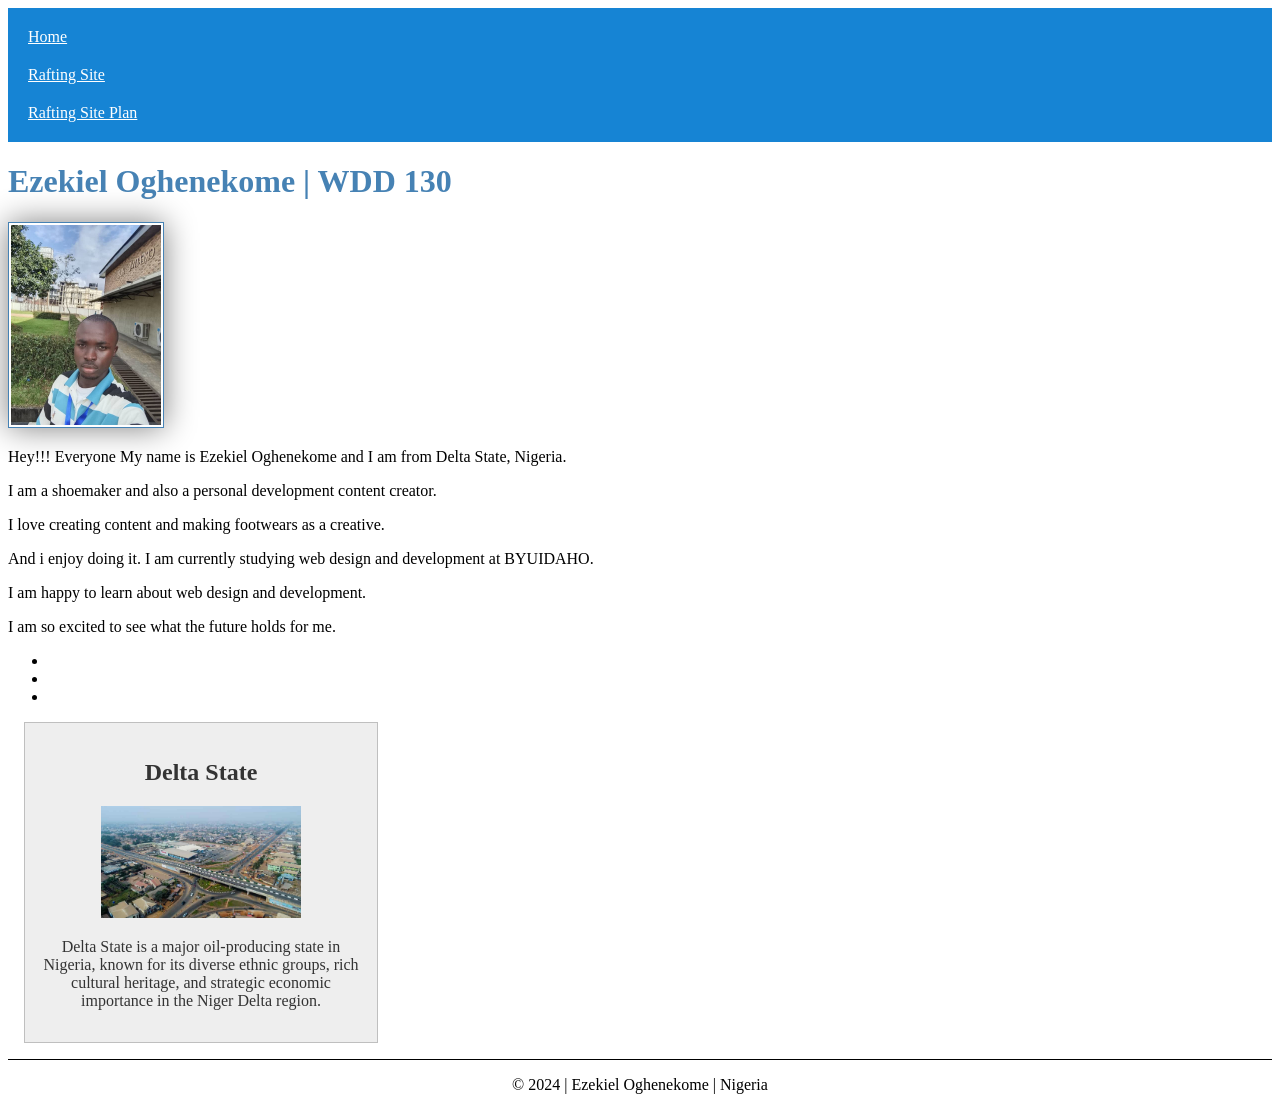
<file: index.html>
<!DOCTYPE html>
<html lang="en">

<head>
    <meta charset="UTF-8">
    <meta name="viewport" content="width=device-width, initial-scale=1.0">
    <title>Ezekiel Oghenekome | WDD 130</title>
    <meta name="description" content="Ezekiel Oghenekome's BYU-Idaho WDD130 course home page">
    <meta name="author" content="Ezekiel Oghenekome">

    <link rel="stylesheet" href="styles/styles.css">

</head>

<body>
    <header>
        <nav>
            <a href="#">Home</a>
            <a href="wwr/">Rafting Site</a>
            <a href="wwr/site-plan-rafting.html">Rafting Site Plan</a>
        </nav>
    </header>
    <main>
        <h1>Ezekiel Oghenekome | WDD 130</h1>

        <img src="images/profile.jpg" alt="Ezekiel Oghenekome Profile Picture" width="200">

        <p>Hey!!! Everyone My name is Ezekiel Oghenekome and I am from Delta State, Nigeria.</p>
        <p>I am a shoemaker and also a personal development content creator.</p>

        <p>I love creating content and making footwears as a creative.</p>

        <p>And i enjoy doing it. I am currently studying
            web design and development at BYUIDAHO.</p>

        <p>I am happy to learn about web design and development.</p>

        <p>I am so excited to see what the future holds for me.</p>

        <ul>
            <li><a href=""></a></li>
            <li><a href=""></a></li>
            <li><a href=""></a></li>
        </ul>
    </main>
    <aside>
        <h2>Delta State</h2>
        <img src="images/delta.jpg" alt="Delta's High Way">
        <p>Delta State is a major oil-producing state in Nigeria,
            known for its diverse ethnic groups, rich cultural heritage, and strategic economic importance in the Niger Delta region.</p>
    </aside>
    <footer>
        <p>&copy; 2024 | Ezekiel Oghenekome | Nigeria</p>
    </footer>

</body>

</html>
</file>
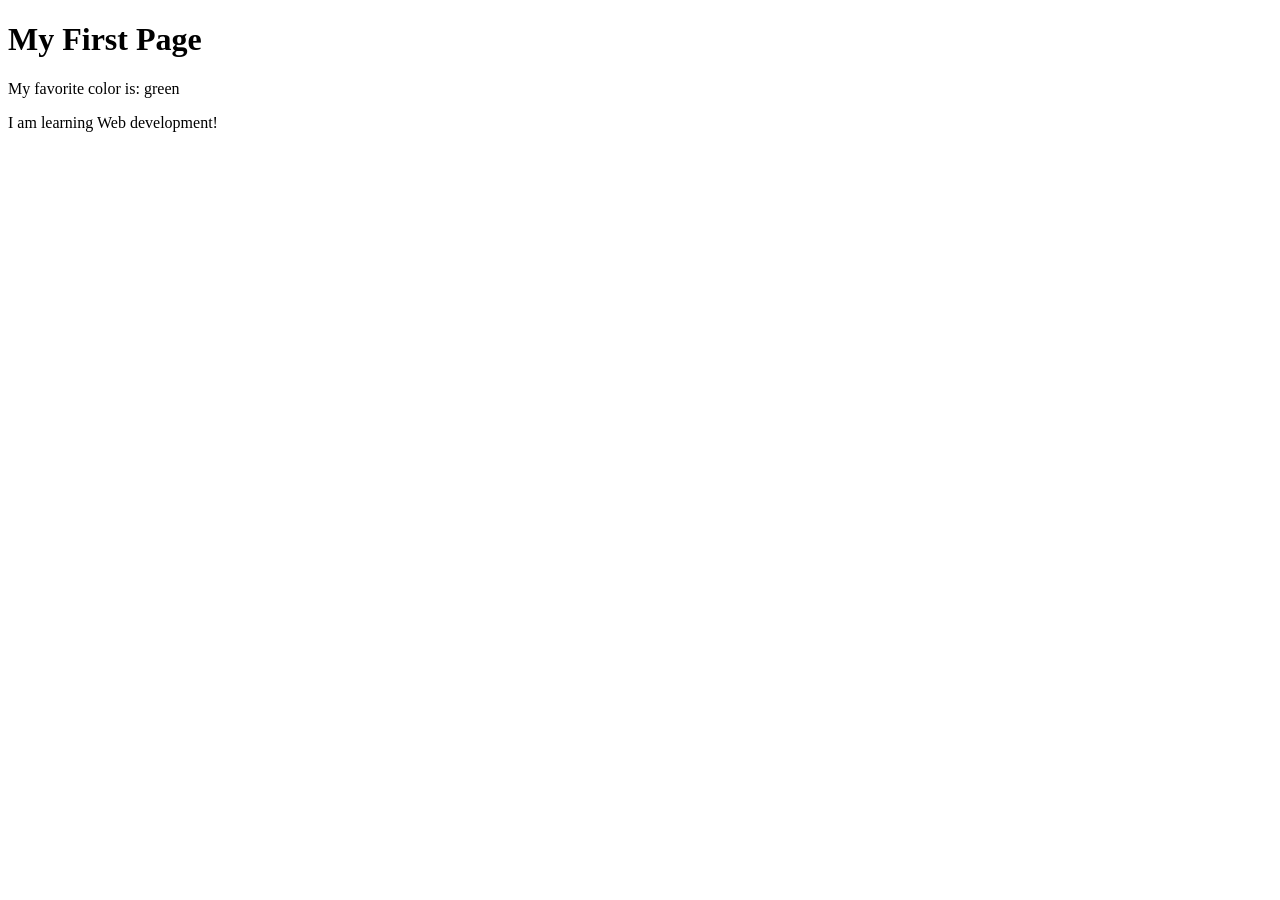
<file: week01/first-page.html>
<!DOCTYPE html>
<html lang="en">

<head>
    <meta charset="UTF-8">
    <meta name="viewport" content="width=device-width, initial-scale=1.0">
    <title>My First Page</title>
</head>

<body>
    <h1>My First Page</h1>
    <p>My favorite color is: green </p>
    <p>I am learning Web development!</p>
</body>

</html>
</file>
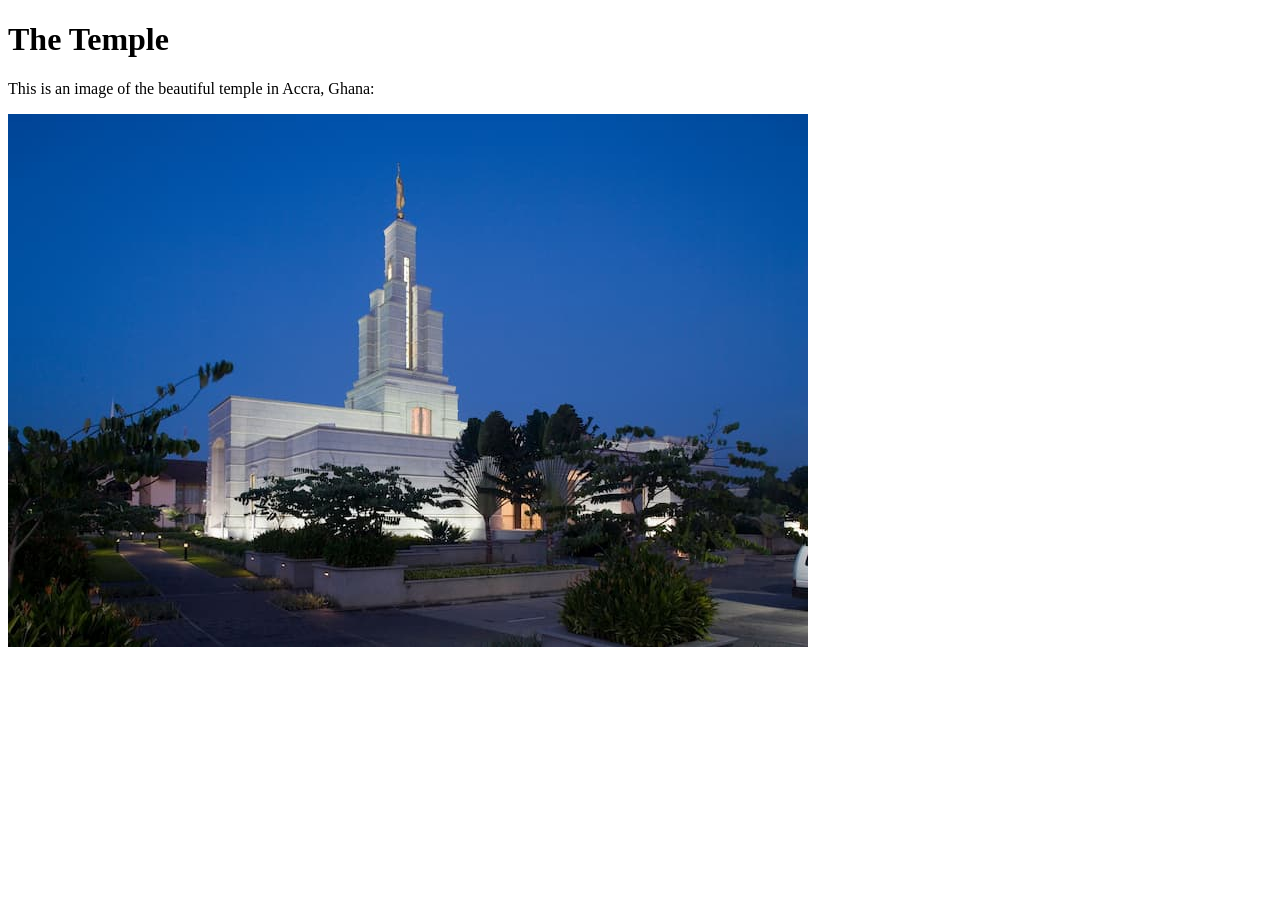
<file: week01/images-solution.html>
<!DOCTYPE html>
<html lang="en">

<head>
    <meta charset="UTF-8">
    <meta name="viewport" content="width=device-width, initial-scale=1.0">
    <title>Temple Image</title>
</head>

<body>
    <h1>The Temple</h1>
    <p>This is an image of the beautiful temple in Accra, Ghana:</p>
    <img src="images/temple-small.jpg" alt="The Accra Ghana Temple">

</body>

</html>
</file>
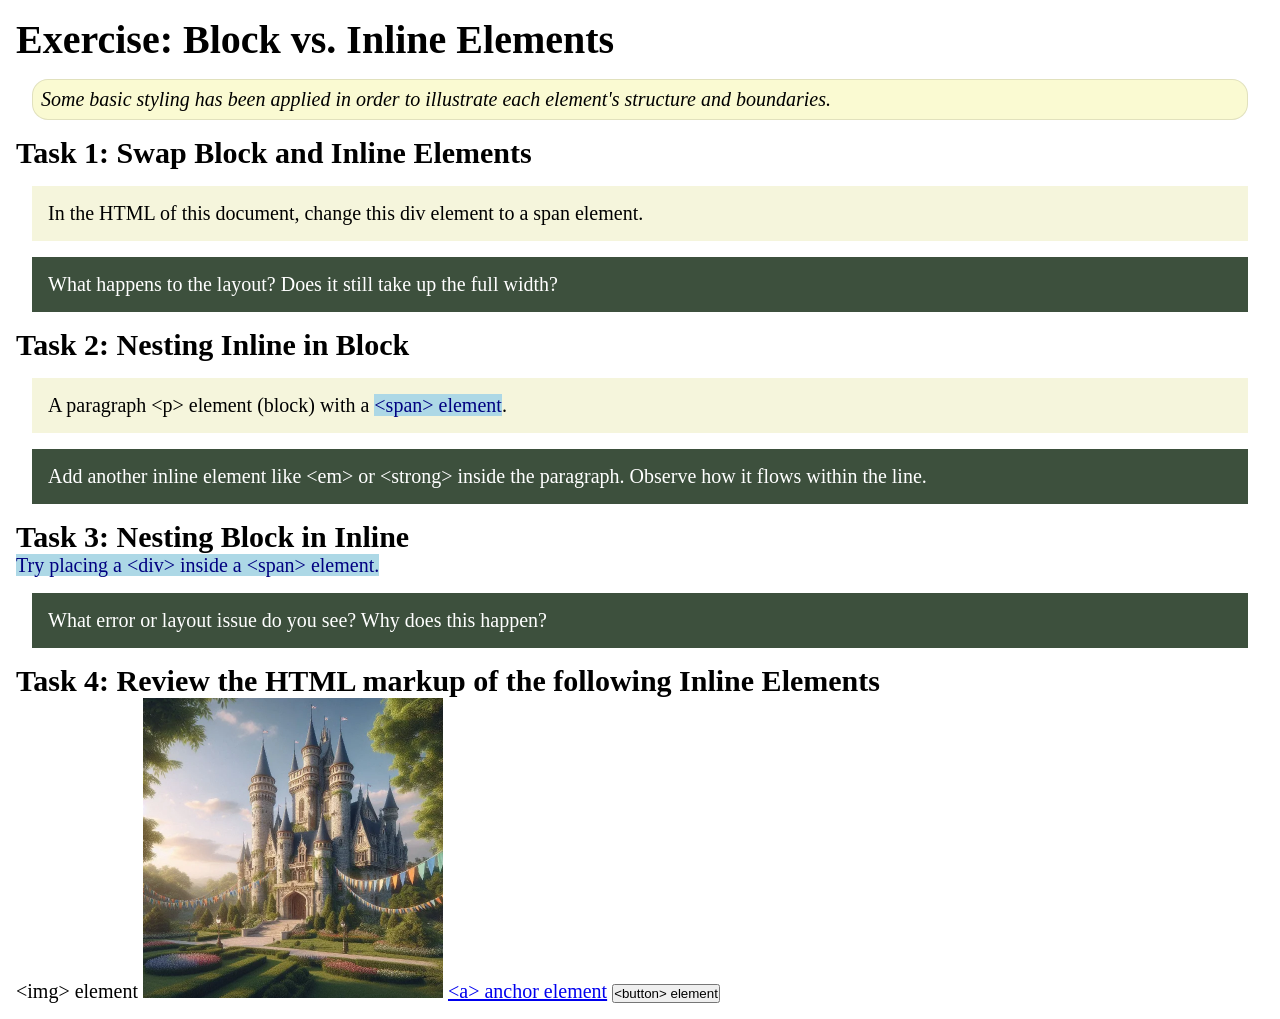
<file: week02/block-vs-inline.html>
<!DOCTYPE html>
<html lang="en">

<head>
    <meta charset="UTF-8">
    <meta name="viewport" content="width=device-width, initial-scale=1.0">
    <title>Exercise: Block vs. Inline Elements</title>
    <link rel="stylesheet" href="styles/block-vs-inline.css">
</head>

<body>
    <main>
        <h1>Exercise: Block vs. Inline Elements</h1>
        <p class="note">Some basic styling has been applied in order to illustrate each element's structure and boundaries.</p>

        <h2>Task 1: Swap Block and Inline Elements</h2>
        <div>In the HTML of this document, change this div element to a span element.</div>

        <p class="question">What happens to the layout? Does it still take up the full width?</p>

        <h2>Task 2: Nesting Inline in Block</h2>
        <p>A paragraph &lt;p&gt; element (block) with a <span>&lt;span&gt; element</span>.</p>
        <p class="question">Add another inline element like &lt;em&gt; or &lt;strong&gt; inside the paragraph. Observe how it flows within the line.</p>

        <h2>Task 3: Nesting Block in Inline</h2>
        <span>Try placing a &lt;div&gt; inside a &lt;span&gt; element.</span>
        <p class="question">What error or layout issue do you see? Why does this happen?</p>

        <h2>Task 4: Review the HTML markup of the following Inline Elements</h2>
        &lt;img&gt; element
        <img src="images/castle.webp" alt="placeholder image (images are inline)" width="300" height="300">
        <a href="https://churchofjesuschrist.org">&lt;a&gt; anchor element</a>
        <button type="button">&lt;button&gt; element</button>
    </main>
</body>

</html>
</file>
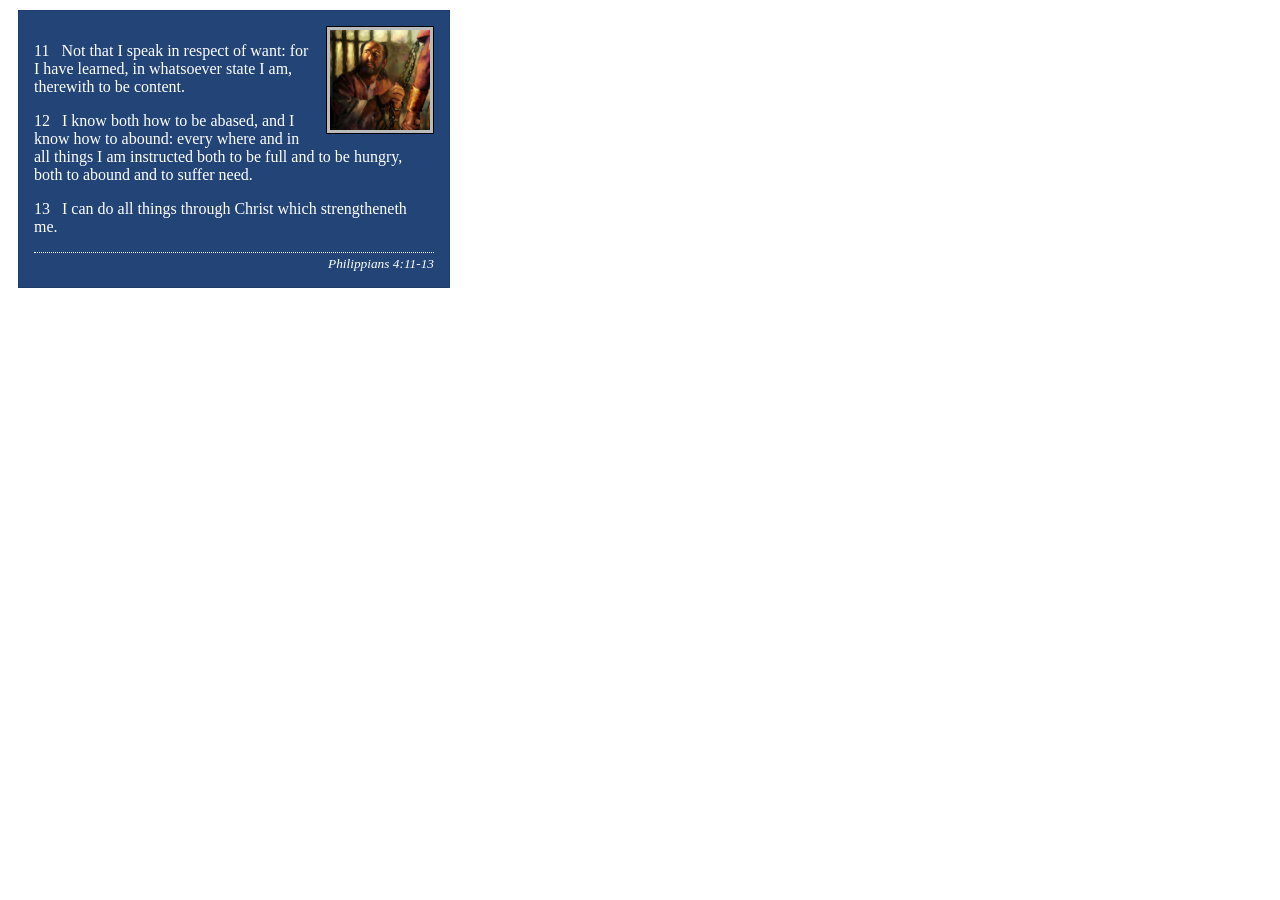
<file: week02/box-model-solution.html>
<!DOCTYPE html>
<html lang="en">

<head>
    <meta charset="UTF-8">
    <meta name="viewport" content="width=device-width, initial-scale=1.0">
    <title>Box Model Activity</title>
    <link rel="stylesheet" href="styles/box-model-solution.css">
</head>

<body>
    <main>
        <div class="callout">
            <img src="images/apostle-paul-imprisoned.webp" alt="Paul the Apostle - Imprisoned in Rome" width="200" height="200">
            <blockquote>
                <p>11 &nbsp; Not that I speak in respect of want: for I have learned, in whatsoever state I am, therewith to be content.</p>
                <p>12 &nbsp; I know both how to be abased, and I know how to abound: every where and in all things I am instructed both to be full and to be hungry, both to abound and to suffer need.</p>
                <p>13 &nbsp; I can do all things through Christ which strengtheneth me.</p>
            </blockquote>
            <cite>Philippians 4:11-13</cite>
        </div>
    </main>
</body>

</html>
</file>
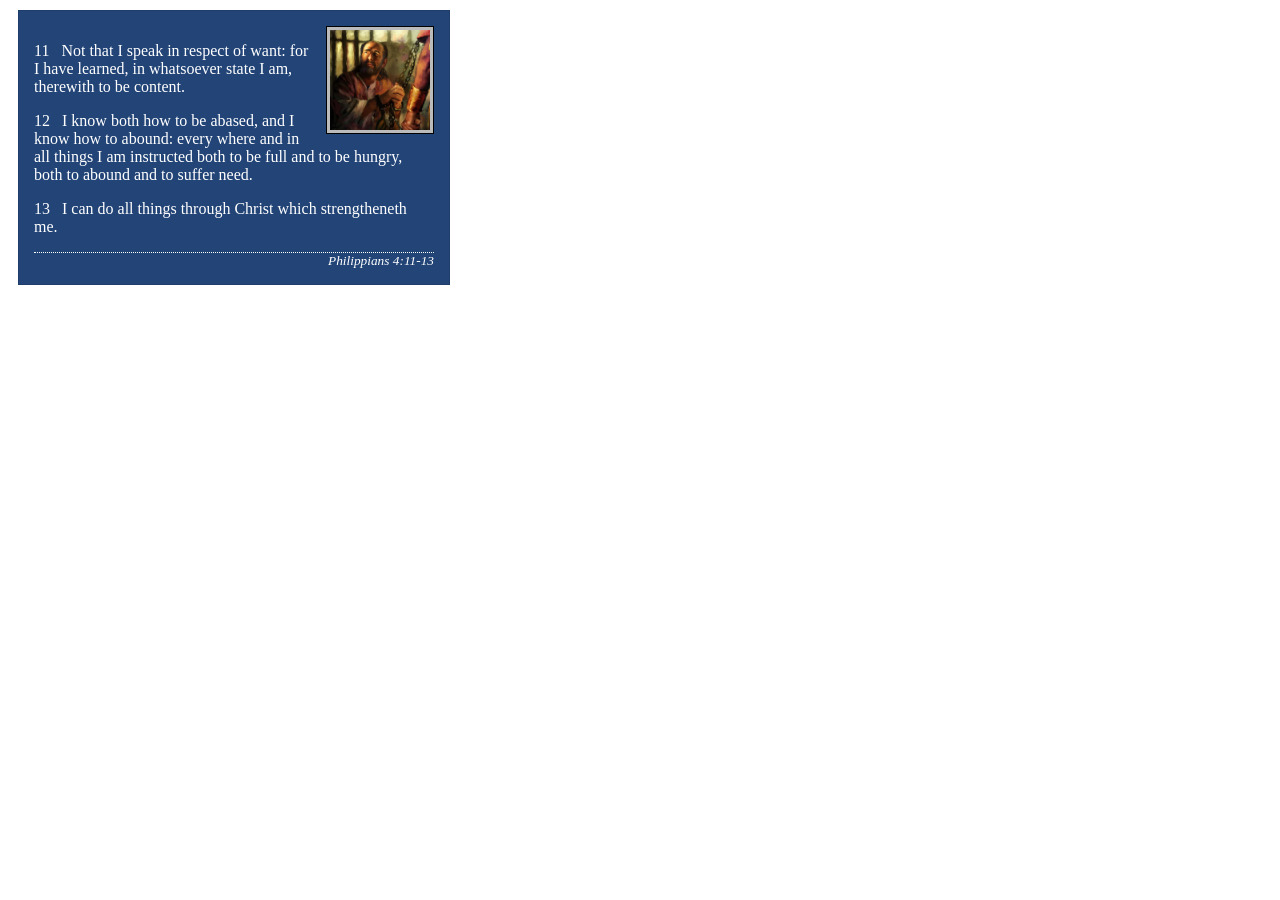
<file: week02/box-model.html>
<!DOCTYPE html>
<html lang="en">

<head>
    <meta charset="UTF-8">
    <meta name="viewport" content="width=device-width, initial-scale=1.0">
    <title>Box Model Activity</title>
    <link rel="stylesheet" href="styles/box-model.css">
</head>

<body>
    <main>
        <div class="callout">
            <img src="images/apostle-paul-imprisoned.webp" alt="Paul the Apostle - Imprisoned in Rome" width="200" height="200">
            <blockquote>
                <p>11 &nbsp; Not that I speak in respect of want: for I have learned, in whatsoever state I am, therewith to be content.</p>
                <p>12 &nbsp; I know both how to be abased, and I know how to abound: every where and in all things I am instructed both to be full and to be hungry, both to abound and to suffer need.</p>
                <p>13 &nbsp; I can do all things through Christ which strengtheneth me.</p>
            </blockquote>
            <cite>Philippians 4:11-13</cite>
        </div>
    </main>
</body>

</html>
</file>
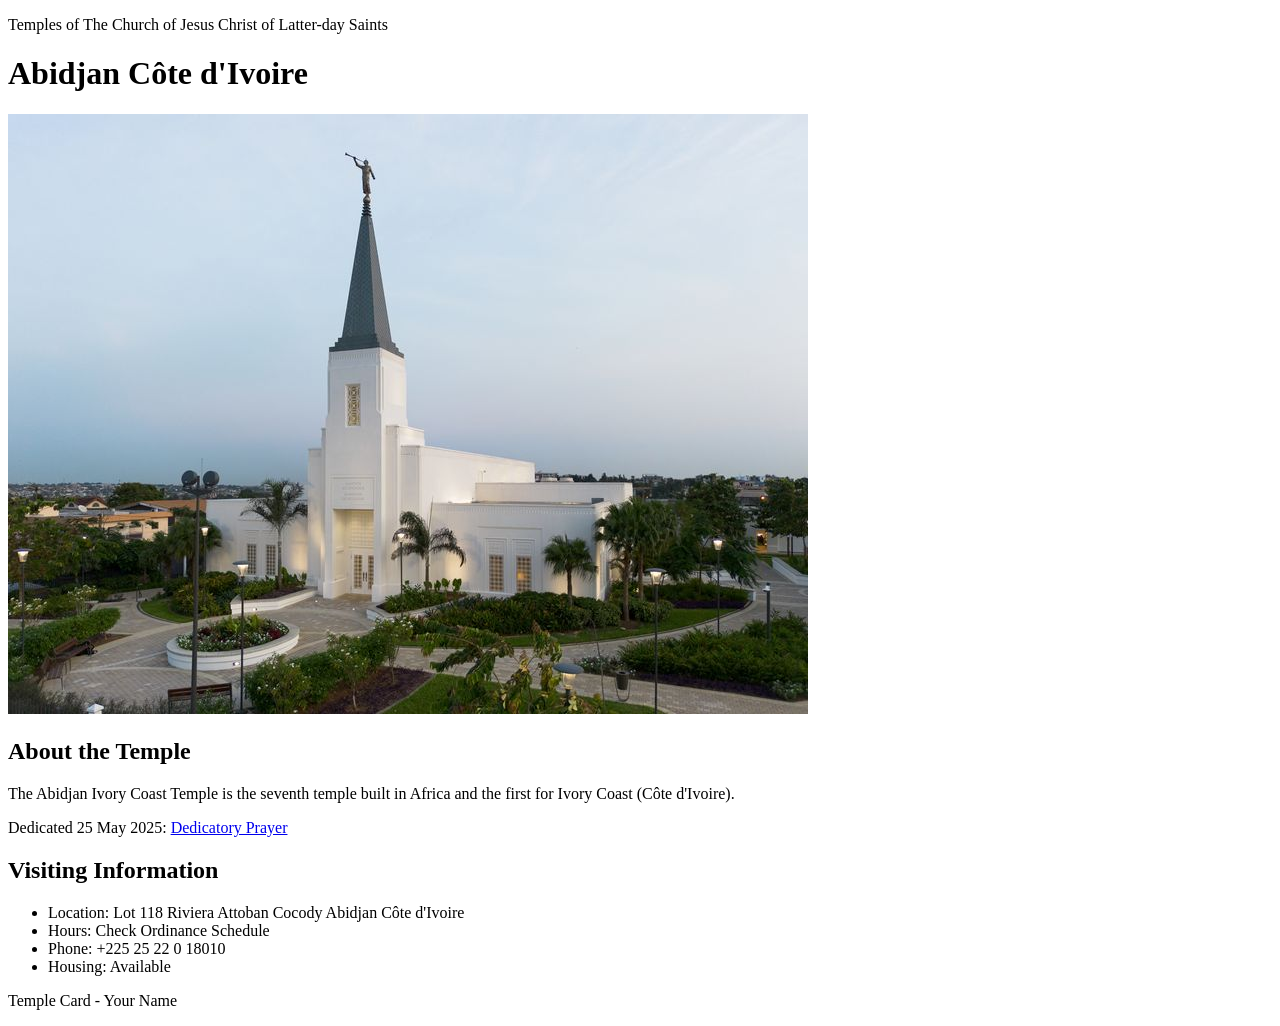
<file: week02/temple.html>
<!DOCTYPE html>
<html lang="en">

<head>
    <meta charset="UTF-8">
    <meta name="viewport" content="width=device-width, initial-scale=1.0">
    <title>Temple Card - Abidjan Côte d'Ivoire</title>
</head>

<body>
    <header>
        <p>Temples of The Church of Jesus Christ of Latter-day Saints</p>
    </header>
    <main>
        <h1>Abidjan Côte d'Ivoire</h1>
        <picture>
            <img src="images/abidjan-ivory-coast.jpeg" alt="Abidjan Côte d'Ivoire Temple">
        </picture>
        <section>
            <h2>About the Temple</h2>
            <p>The Abidjan Ivory Coast Temple is the seventh temple built in Africa and the first for Ivory Coast (Côte d'Ivoire).</p>
            <p>Dedicated 25 May 2025: <a href="https://www.churchofjesuschrist.org/temples/dedicatory-prayer/abidjan-ivory-coast-temple/2025-05-25?lang=eng" target="_blank" rel="noopener noreferrer">Dedicatory Prayer</a></p>
        </section>
        <section>
            <h2>Visiting Information</h2>
            <ul>
                <li>Location: Lot 118 Riviera Attoban Cocody Abidjan Côte d'Ivoire</li>
                <li>Hours: Check Ordinance Schedule</li>
                <li>Phone: +225 25 22 0 18010</li>
                <li>Housing: Available</li>
            </ul>
        </section>
    </main>
    <footer>
        <p>Temple Card - Your Name</p>
    </footer>
</body>

</html>
</file>
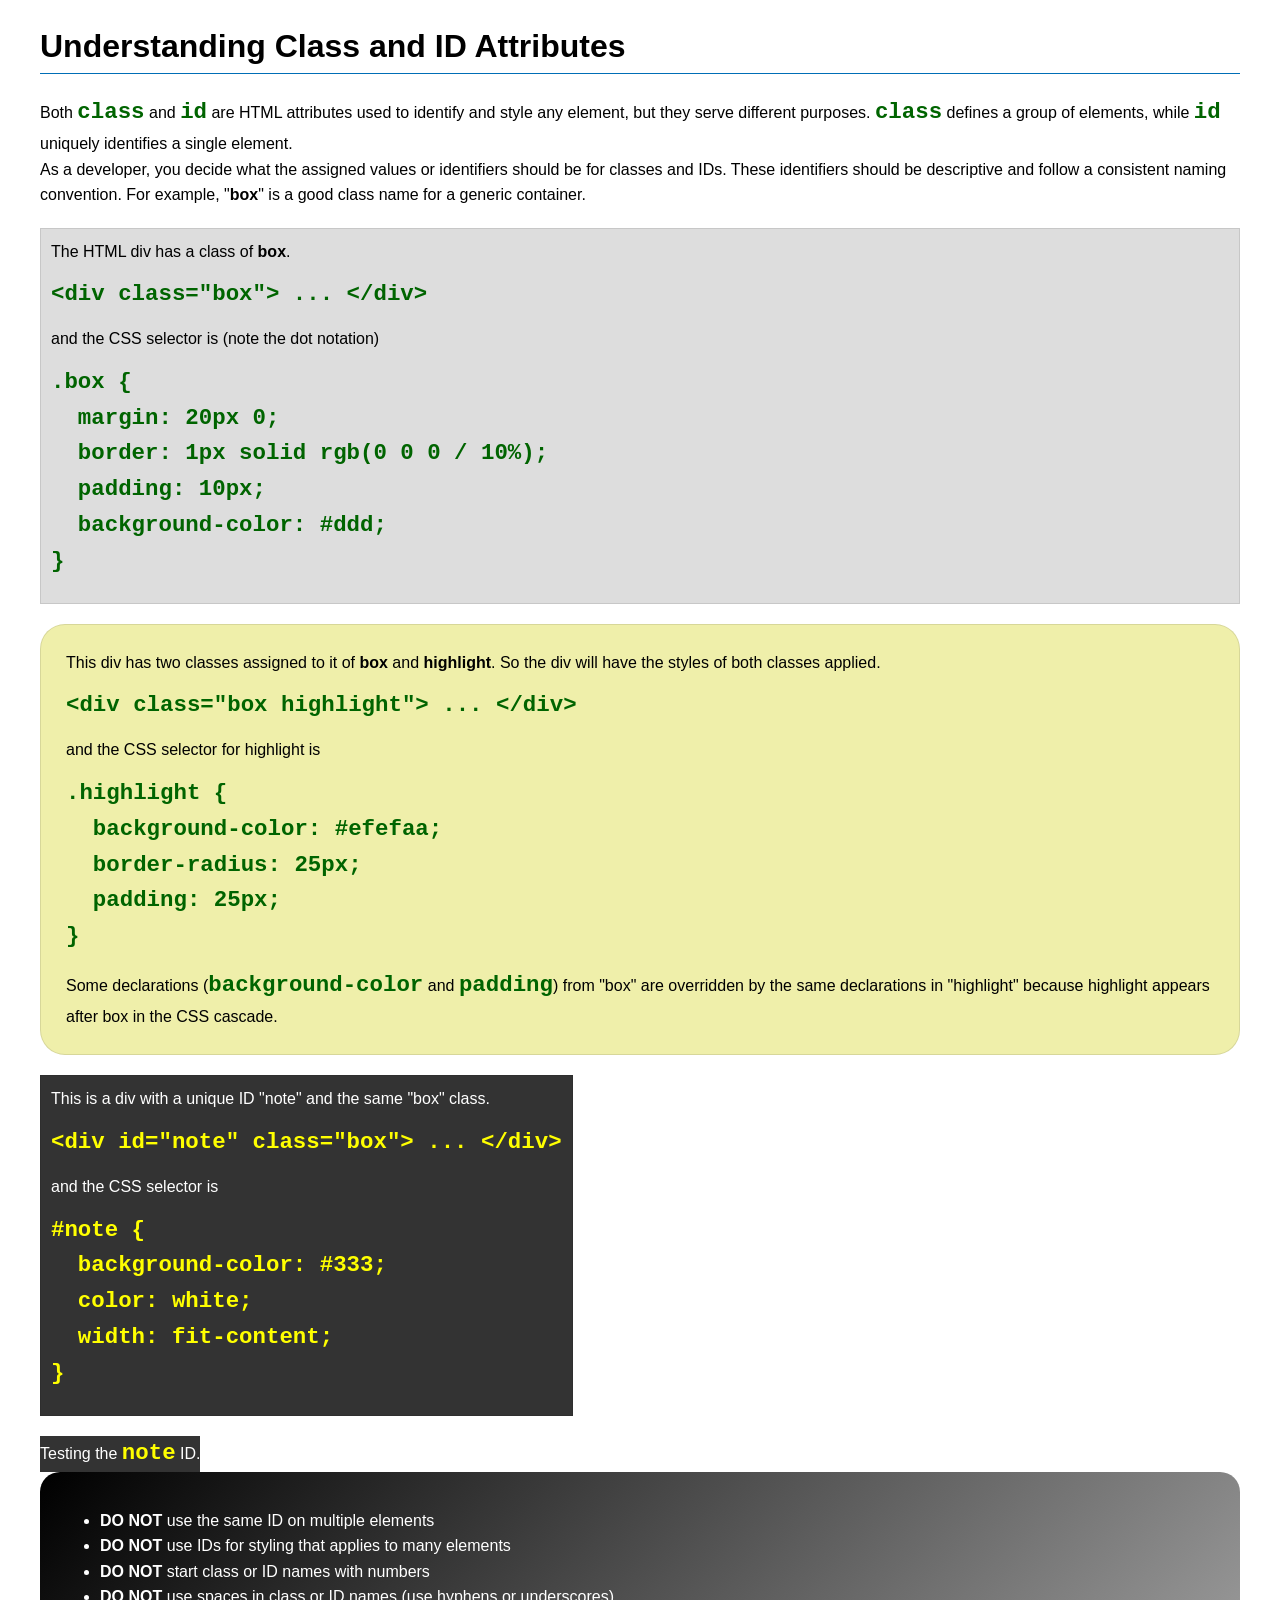
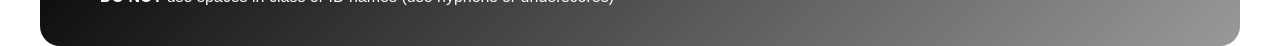
<file: week03/class-and-id.html>
<!DOCTYPE html>
<html lang="en">

<head>
    <meta charset="UTF-8">
    <meta name="viewport" content="width=device-width, initial-scale=1.0">
    <title>Class vs ID Attributes</title>
    <link rel="stylesheet" href="styles/class-and-id.css">
</head>

<body>
    <h1>Understanding Class and ID Attributes</h1>
    <p>Both <code>class</code> and <code>id</code> are HTML attributes used to identify and style any element, but they serve different purposes. <code>class</code> defines a group of elements, while <code>id</code> uniquely identifies a single element.</p>
    <p>As a developer, you decide what the assigned values or identifiers should be for classes and IDs. These identifiers should be descriptive and follow a consistent naming convention. For example, "<strong>box</strong>" is a good class name for a generic container.</p>
    <div class="box">
        <p>The HTML div has a class of <strong>box</strong>.</p>
        <pre><code class="html">&lt;div class="box"&gt; ... &lt;/div&gt;</code></pre>
        and the CSS selector is (note the dot notation)
        <pre><code class="css">.box {
  margin: 20px 0;
  border: 1px solid rgb(0 0 0 / 10%);
  padding: 10px;
  background-color: #ddd; 
}</code></pre>
    </div>

    <div class="box highlight">
        <p>This div has two classes assigned to it of <strong>box</strong> and <strong>highlight</strong>. So the div will have the styles of both classes applied.</p>
        <pre><code class="html">&lt;div class="box highlight"&gt; ... &lt;/div&gt;</code></pre>
        and the CSS selector for highlight is
        <pre><code class="css">.highlight {
  background-color: #efefaa;
  border-radius: 25px;
  padding: 25px;
}</code></pre>
        <p>Some declarations (<code>background-color</code> and <code>padding</code>) from "box" are overridden by the same declarations in "highlight" because highlight appears after box in the CSS cascade.</p>
    </div>

    <div id="note" class="box">
        <p>This is a div with a unique ID "note" and the same "box" class.</p>
        <pre><code class="html">&lt;div id="note" class="box"&gt; ... &lt;/div&gt;</code></pre>
        and the CSS selector is
        <pre><code class="css">#note {
  background-color: #333;
  color: white;
  width: fit-content;
}</code></pre>
    </div>

    <div id="note">
        <p>Testing the <code>note</code> ID.</p>
    </div>

    <section id="best-practice">
        <ul>
            <li><strong>DO NOT</strong> use the same ID on multiple elements</li>
            <li><strong>DO NOT</strong> use IDs for styling that applies to many elements</li>
            <li><strong>DO NOT</strong> start class or ID names with numbers</li>
            <li><strong>DO NOT</strong> use spaces in class or ID names (use hyphens or underscores)</li>
        </ul>
    </section>

</body>

</html>
</file>
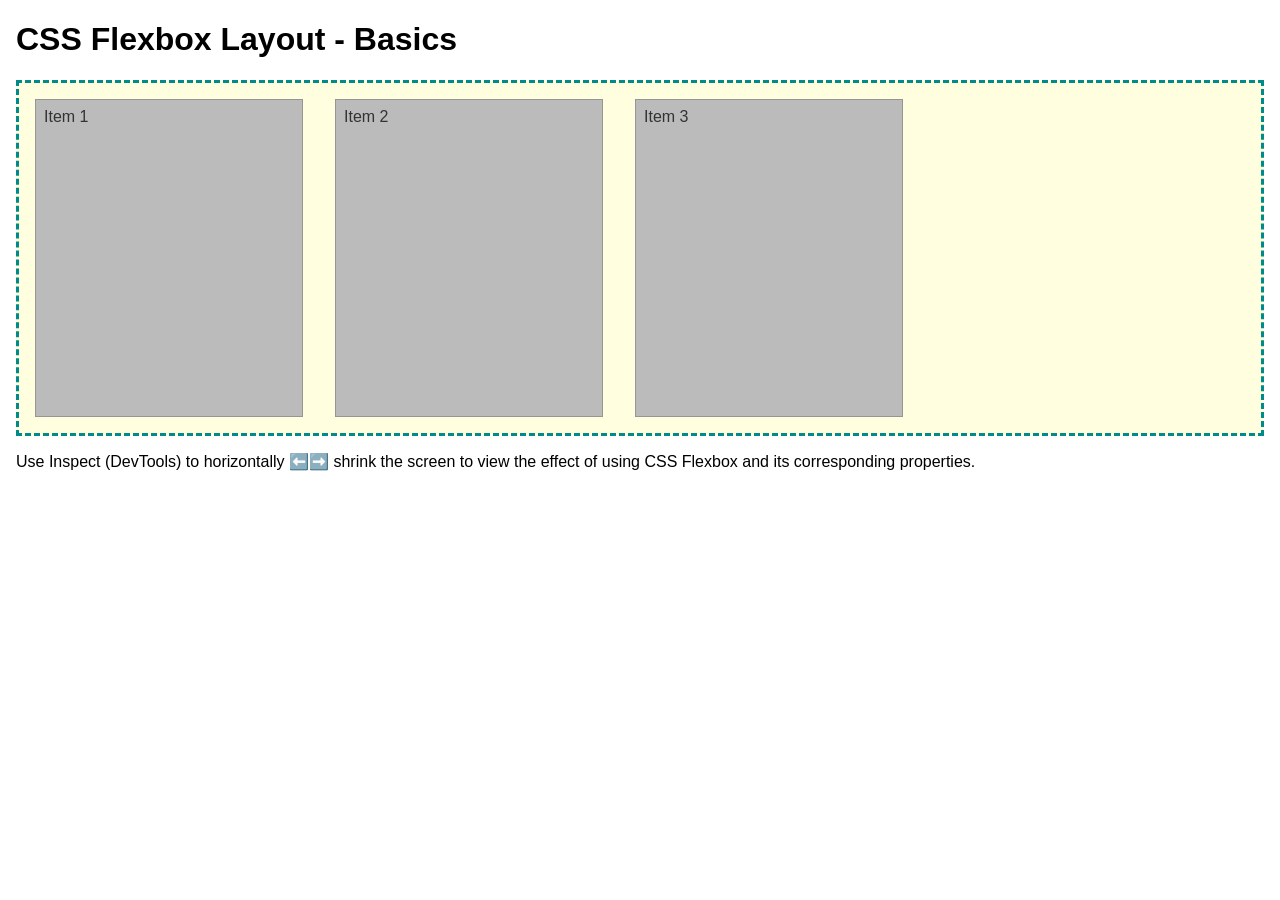
<file: week04/flexbox-layout.html>
<!DOCTYPE html>
<html lang="en">

<head>
    <meta charset="UTF-8">
    <meta name="viewport" content="width=device-width, initial-scale=1.0">
    <title>CSS Flexbox Layout - Basics</title>
    <link rel="stylesheet" href="styles/flexbox.css">
</head>

<body>
    <main>
        <h1>CSS Flexbox Layout - Basics</h1>
        <div class="flex-container">
            <div class="flex-item item1">Item 1</div>
            <div class="flex-item item2">Item 2</div>
            <div class="flex-item item3">Item 3</div>
        </div>
        <p>Use Inspect (DevTools) to horizontally ⬅️➡️ shrink the screen to view the effect of using CSS Flexbox and its corresponding properties.</p>
    </main>
</body>

</html>
</file>
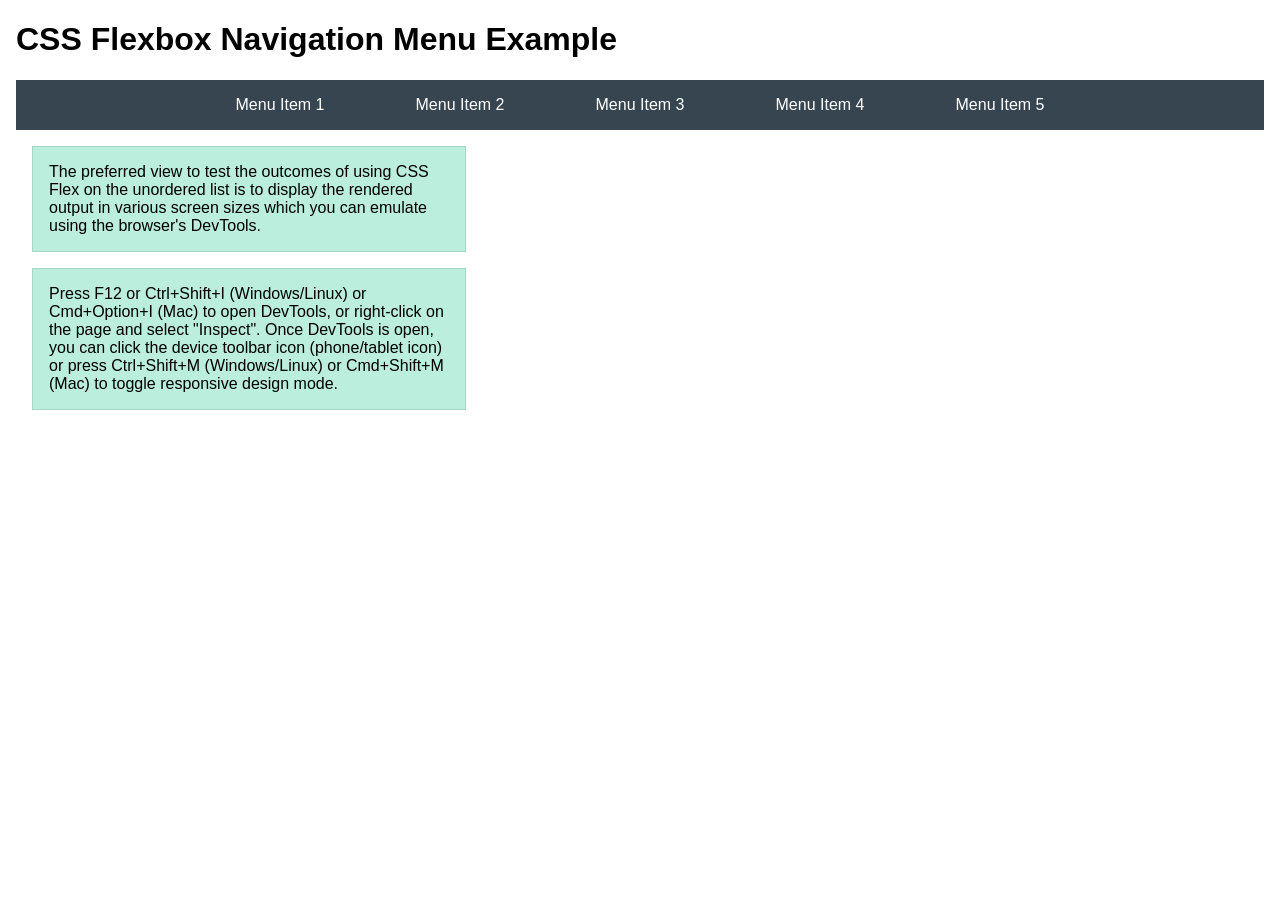
<file: week04/flexbox-menu.html>
<!DOCTYPE html>
<html lang="en">

<head>
    <meta charset="UTF-8">
    <meta name="viewport" content="width=device-width, initial-scale=1.0">
    <title>CSS Flexbox - Navigation Menu</title>
    <link rel="stylesheet" href="styles/flexbox-menu.css">
</head>

<body>
    <main>
        <h1>CSS Flexbox Navigation Menu Example</h1>
        <nav>
            <ul>
                <li><a href="#">Menu Item 1</a></li>
                <li><a href="#">Menu Item 2</a></li>
                <li><a href="#">Menu Item 3</a></li>
                <li><a href="#">Menu Item 4</a></li>
                <li><a href="#">Menu Item 5</a></li>
            </ul>
        </nav>
        <p>The preferred view to test the outcomes of using CSS Flex on the unordered list is to display the rendered output in various screen sizes which you can emulate using the browser's DevTools.</p>

        <p>Press F12 or Ctrl+Shift+I (Windows/Linux) or Cmd+Option+I (Mac) to open DevTools, or right-click on the page and select "Inspect". Once DevTools is open, you can click the device toolbar icon (phone/tablet icon) or press Ctrl+Shift+M (Windows/Linux) or Cmd+Shift+M (Mac) to toggle responsive design mode.</p>
    </main>
</body>

</html>
</file>
<file: styles/styles.css>
nav {
    background-color: #1684d4;
    padding: 10px;
}

nav a {
    color: white;
    padding: 10px;
    display: block;
}

h1 {
    color: steelblue;
}

main img {
    width: 150px;
    height: auto;
    border: 1px solid steelblue;
    padding: 2px;
    box-shadow: 0 0 30px gray;
}

p {
    padding: 0;

}

main {
    max-width: 840px;
}

aside {
    width: 20rem;
    margin: 1rem;
    border: 1px solid rgb(0 0 0 / 0.2);
    padding: 1rem;
    background-color: #eee;
    color: #333;
    text-align: center;
}

aside img {
    width: 200px;
    height: auto;
}

main img {
    width: 150px;
    height: auto;
}

p {
    padding: 0;
}

footer {
    margin-top: 15px;
    border-top: 1px solid #000;
    text-align: center;
}
</file>
<file: week02/styles/block-vs-inline.css>
* {
    margin: 0;
    padding: 0;
}

body {
    font-size: 20px;
    margin: 1rem;
}

p,
div {
    background-color: beige;
    margin: 1rem;
    padding: 1rem;
}

span {
    color: navy;
    background-color: lightblue;
}

code {
    margin: 0;
    padding: 0;
    color: green;
    font-size: 1.2rem;
}

.note {
    font-style: italic;
    background-color: lightgoldenrodyellow;
    border-radius: 1rem;
    border: 1px solid rgb(0 0 0 / 10%);
    margin: 1rem;
    padding: .5rem;
}

.question {
    background-color: #3d503d;
    color: #fff;
}
</file>
<file: week02/styles/box-model-solution.css>
.callout {
    max-width: 400px;
    margin: 10px;
    border: 1px solid rgb(0 0 0 / 10%);
    padding: 15px;
    background-color: #247;
    color: #fff;
}

.callout img {
    float: right;
    margin: 0 0 10px 15px;
    border: 1px solid #000;
    padding: 3px;
    background-color: #bbb;
    width: 100px;
    height: auto;
}

blockquote {
    margin: 0;
}

cite {
    display: block;
    border-top: 1px dotted #fff;
    padding-top: 3px;
    text-align: right;
    font-size: smaller;
}
</file>
<file: week02/styles/box-model.css>
.callout {
    max-width: 400px;
    margin: 10px;
    border: 1px solid rgb(0 0 0/ 0.1);
    padding: 15px;
    background-color: #247;
    color: #fff;
}

.callout img {
    float: right;
    margin: 0 0 10px 15px;
    border: 1px solid #000;
    padding: 3px;
    background-color: #bbb;
    width: 100px;
    height: auto;
}

blockquote {
    margin: 0;
}

cite {
    display: block;
    border-top: 1px dotted #fff;
    text-align: right;
    font-size: smaller;
}
</file>
<file: week03/styles/class-and-id.css>
body {
    font-family: Arial, sans-serif;
    line-height: 1.6;
    margin: 0;
    padding: 0 40px;
}

h1 {
    border-bottom: 1px solid rgb(0 110 182);
    padding-bottom: 0;
}

p {
    margin: 0;
}

code {
    color: darkgreen;
    font-weight: 700;
    font-size: 1.4rem;
}

/* Class examples - can be reused */
.box {
    margin: 20px 0;
    border: 1px solid rgb(0 0 0 / 10%);
    padding: 10px;
    background-color: #ddd;
    /* this is shorthand for #dddddd */
}

.highlight {
    background-color: #efefaa;
    border-radius: 25px;
    padding: 25px;
}

/* ID examples - should be unique */

#note {
    background-color: #333;
    color: white;
    width: fit-content;
}

#note code {
    color: yellow;
}

#best-practice {
    background: linear-gradient(135deg, #000 0%, #999 100%);
    color: white;
    border-radius: 20px;
    padding: 20px;
}
</file>
<file: week04/styles/flexbox.css>
body {
    font-family: Helvetica, Arial, sans-serif;
    margin: 1rem;
}

.flex-container {
    border: 3px dashed darkcyan;
    background-color: lightyellow;
    display: flex;
    flex-wrap: wrap;
}

.flex-item {
    width: 250px;
    margin: 1rem;
    border: 1px solid rgb(0 0 0 / 20%);
    padding: 0.5rem;
    background-color: #bbb;
    color: #333;
}

.item1 {
    min-height: 100px;
}

.item2 {
    min-height: 200px;
}

.item3 {
    min-height: 300px;
}
</file>
<file: week04/styles/flexbox-menu.css>
body {
    font-family: Helvetica, Arial, sans-serif;
    margin: 1rem;
}

nav {
    background-color: #36454f;
}

nav ul {
    list-style-type: none;
    display: flex;
    flex-wrap: wrap;
    max-width: 900px;
    margin: 0 auto;
    padding: 0;
    justify-content: space-around;
    align-items: center;
}

nav a {
    display: block;
    color: #fff;
    text-align: center;
    padding: 1rem;
    text-decoration: none;
}

p {
    margin: 1rem;
    border: 1px solid rgb(0 0 0 / 10%);
    padding: 1rem;
    background-color: #bed;
    max-width: 400px;
}
</file>
